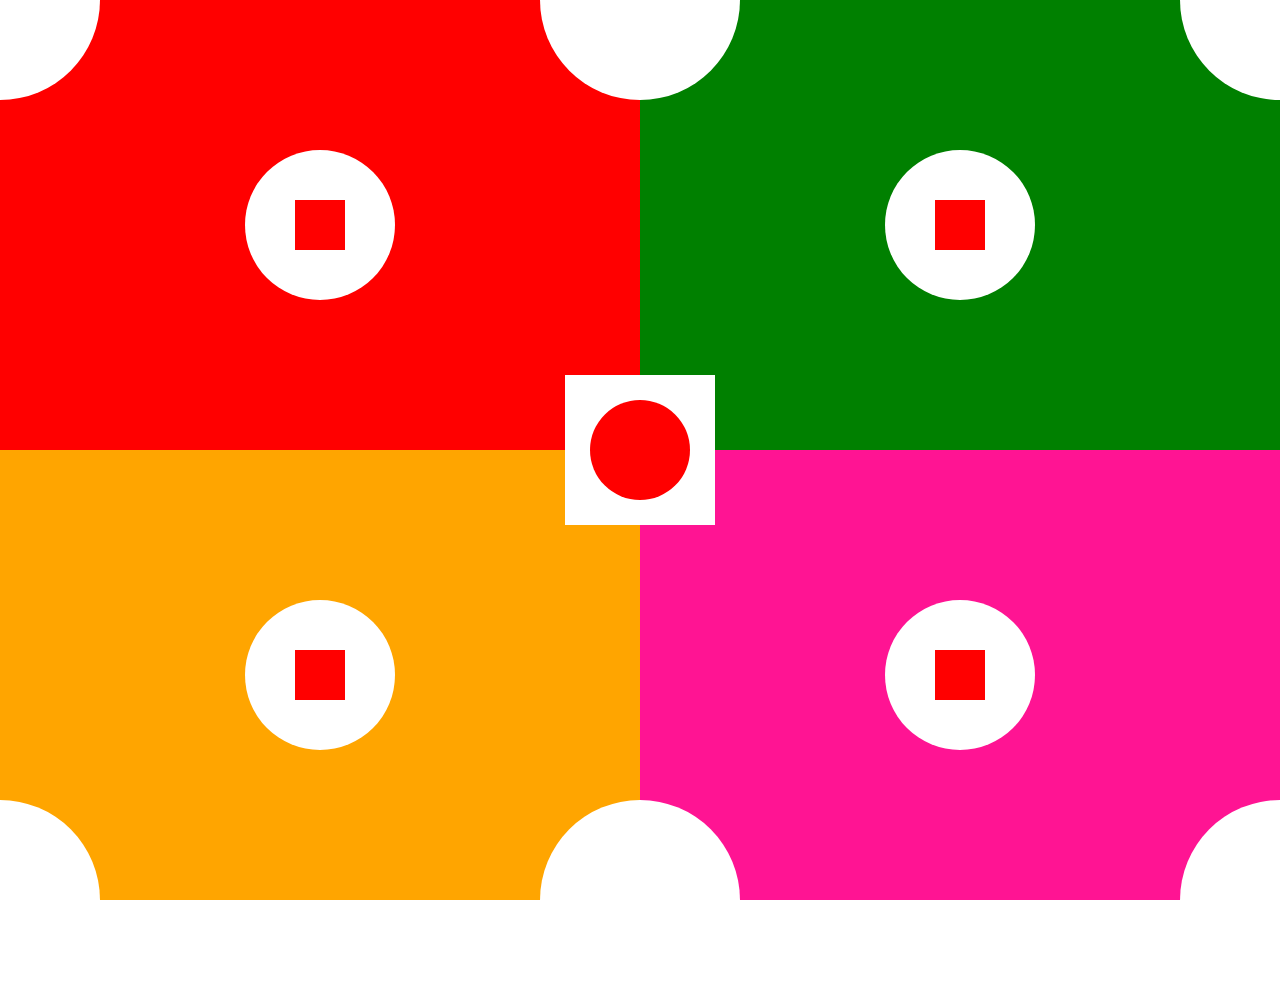
<file: 1_Case/index.html>
<!DOCTYPE html>
<html lang="en">
<head>
    <meta charset="UTF-8">
    <title>Case_01</title>
    <link rel="stylesheet" href="../assest/normalize.css">
    <link rel="stylesheet" href="../assest/Assignment_3_Style.css">

</head>
<body>
<section>
    <section id="Box1">
        <div id="circul8">
            <div id="Box6"></div>
        </div>
    </section>
    <section id="Box2">
        <div id="circul9">
            <div id="Box7"></div>
        </div>
    </section>
    <section id="Box3">
        <div id="circul10">
            <div id="Box8"></div>
        </div>
    </section>
    <section id="Box4">
        <div id="circul11">
            <div id="Box9"></div>
        </div>
    </section>
    <div id="Box5"></div>
    <div id="circul1"></div>
    <div id="circul2"></div>
    <div id="circul3"></div>
    <div id="circul4"></div>
    <div id="circul5"></div>
    <div id="circul6"></div>
    <div id="circul7"></div>
</section>
</body>
</html>
</file>
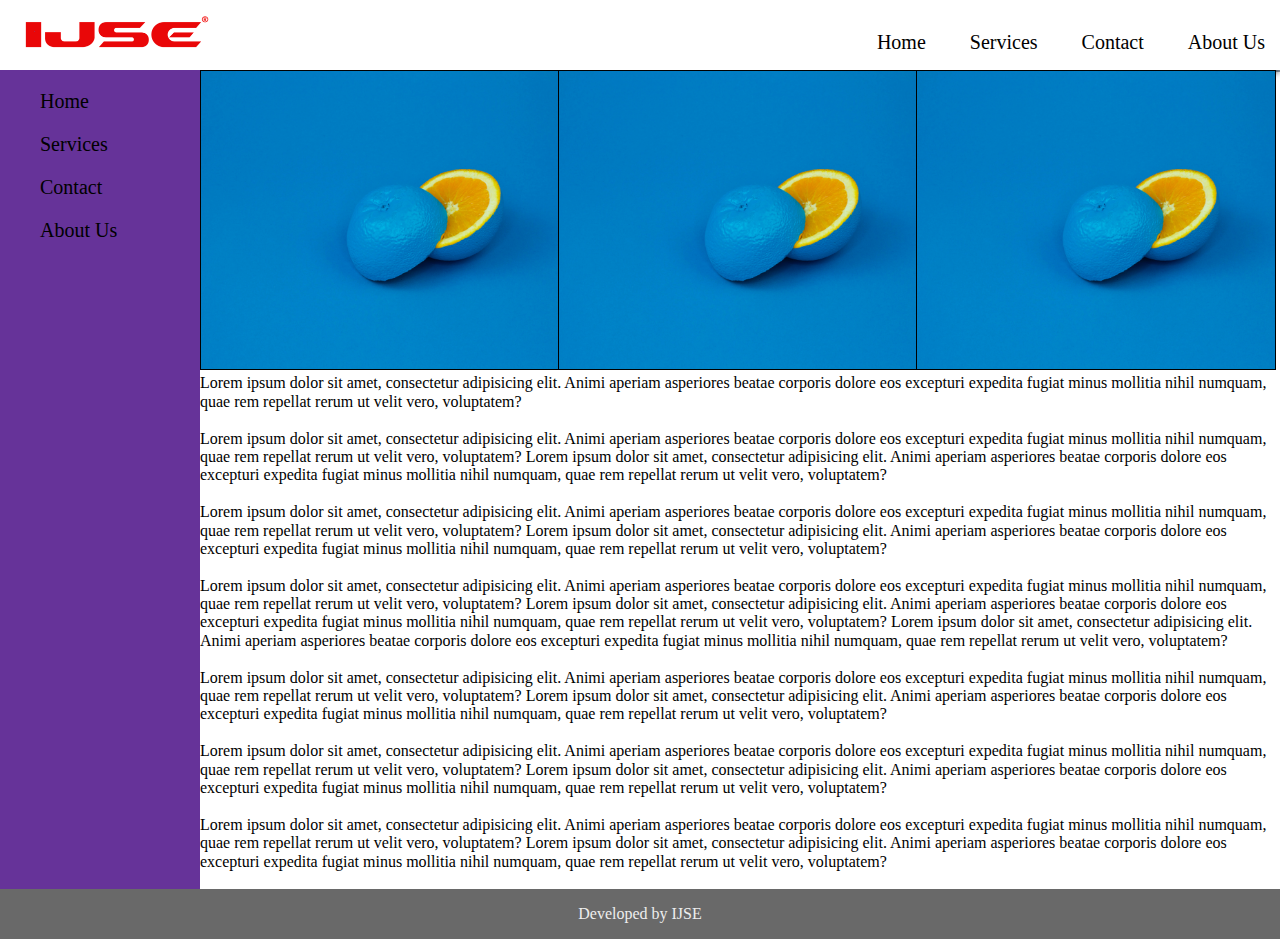
<file: 2_Case/index.html>
<!DOCTYPE html>
<html lang="en">
<head>
    <meta charset="UTF-8">
    <title>02 case</title>
    <link rel="stylesheet" href="assest/normalize.css">

    <style>
        header{
            position: relative;
            height: 70px;
            box-shadow: rgba(6, 24, 44, 0.4) 0px 0px 0px 2px,
            rgba(6, 24, 44, 0.65) 0px 4px 6px -1px,
            rgba(255, 255, 255, 0.08) 0px 1px 0px inset;
        }
        header>img{
            position: absolute;
            padding: 15px;
        }
        header>nav{
            position: absolute;
            width: fit-content;
            right: 0%;
            padding: 15px;
        }
        header>nav>dl>dd{
            display: inline;
        }
        main{
            position: relative;
        }
        main>aside{
            background: rebeccapurple;
            position: absolute;
            top: 0%;
            bottom: 0%;
            width: 200px;
        }
        main>aside>nav>dd{
            margin-left: 10px;
        }
        main>section{
            margin-left: 200px;
        }
        main>section>p{
            margin: 0%;
        }
        main>section>div>div{
            background-image: url("assest/image.jpg");
            margin-right: -6px;

            width: calc(100% / 3);
            height: 300px;
            border: 1px solid black;
            display: inline-block;
            box-sizing: border-box;
            background-size: cover;
        }
        footer{
            background: dimgray;
            height: 50px;
            width: 100%;
            position: relative;
        }
        footer>span{
            position: absolute;
            left: 0%;
            right: 0%;
            top: 0%;
            bottom: 0%;
            margin: auto;
            color: #eeeeee;
            width: fit-content;
            height: fit-content;
        }

        nav>dl>dd{
            font-size: 20px;
            margin: 20px 0 5px 40px;
        }
    </style>
</head>
<body>

<header>
    <img src="assest/Ijse_logo.png" width="200" alt="ijse logo" type="ijse logo">
    <nav>
        <dl>
            <dd>Home</dd>
            <dd>Services</dd>
            <dd>Contact</dd>
            <dd>About Us</dd>
        </dl>
    </nav>
</header>

<main>
    <aside>
        <nav>
            <dl>
                <dd>Home</dd>
                <dd>Services</dd>
                <dd>Contact</dd>
                <dd>About Us</dd>
            </dl>
        </nav>
    </aside>

    <section>
        <div>
            <div></div>
            <div></div>
            <div></div>
        </div>
        <p>
            Lorem ipsum dolor sit amet, consectetur adipisicing elit. Animi aperiam asperiores beatae corporis dolore eos excepturi expedita fugiat minus mollitia nihil numquam, quae rem repellat rerum ut velit vero, voluptatem?
            <br><br>
            Lorem ipsum dolor sit amet, consectetur adipisicing elit. Animi aperiam asperiores beatae corporis dolore eos excepturi expedita fugiat minus mollitia nihil numquam, quae rem repellat rerum ut velit vero, voluptatem?
            Lorem ipsum dolor sit amet, consectetur adipisicing elit. Animi aperiam asperiores beatae corporis dolore eos excepturi expedita fugiat minus mollitia nihil numquam, quae rem repellat rerum ut velit vero, voluptatem?

            <br><br>

            Lorem ipsum dolor sit amet, consectetur adipisicing elit. Animi aperiam asperiores beatae corporis dolore eos excepturi expedita fugiat minus mollitia nihil numquam, quae rem repellat rerum ut velit vero, voluptatem?
            Lorem ipsum dolor sit amet, consectetur adipisicing elit. Animi aperiam asperiores beatae corporis dolore eos excepturi expedita fugiat minus mollitia nihil numquam, quae rem repellat rerum ut velit vero, voluptatem?

            <br><br>

            Lorem ipsum dolor sit amet, consectetur adipisicing elit. Animi aperiam asperiores beatae corporis dolore eos excepturi expedita fugiat minus mollitia nihil numquam, quae rem repellat rerum ut velit vero, voluptatem?
            Lorem ipsum dolor sit amet, consectetur adipisicing elit. Animi aperiam asperiores beatae corporis dolore eos excepturi expedita fugiat minus mollitia nihil numquam, quae rem repellat rerum ut velit vero, voluptatem?
            Lorem ipsum dolor sit amet, consectetur adipisicing elit. Animi aperiam asperiores beatae corporis dolore eos excepturi expedita fugiat minus mollitia nihil numquam, quae rem repellat rerum ut velit vero, voluptatem?

            <br><br>

            Lorem ipsum dolor sit amet, consectetur adipisicing elit. Animi aperiam asperiores beatae corporis dolore eos excepturi expedita fugiat minus mollitia nihil numquam, quae rem repellat rerum ut velit vero, voluptatem?
            Lorem ipsum dolor sit amet, consectetur adipisicing elit. Animi aperiam asperiores beatae corporis dolore eos excepturi expedita fugiat minus mollitia nihil numquam, quae rem repellat rerum ut velit vero, voluptatem?

            <br><br>

            Lorem ipsum dolor sit amet, consectetur adipisicing elit. Animi aperiam asperiores beatae corporis dolore eos excepturi expedita fugiat minus mollitia nihil numquam, quae rem repellat rerum ut velit vero, voluptatem?
            Lorem ipsum dolor sit amet, consectetur adipisicing elit. Animi aperiam asperiores beatae corporis dolore eos excepturi expedita fugiat minus mollitia nihil numquam, quae rem repellat rerum ut velit vero, voluptatem?

            <br><br>

            Lorem ipsum dolor sit amet, consectetur adipisicing elit. Animi aperiam asperiores beatae corporis dolore eos excepturi expedita fugiat minus mollitia nihil numquam, quae rem repellat rerum ut velit vero, voluptatem?
            Lorem ipsum dolor sit amet, consectetur adipisicing elit. Animi aperiam asperiores beatae corporis dolore eos excepturi expedita fugiat minus mollitia nihil numquam, quae rem repellat rerum ut velit vero, voluptatem?

            <br><br>
        </p>
    </section>
</main>

<footer>
    <span>Developed by IJSE</span>
</footer>
<!--<div id="nav"><i class="fa-solid fa-house"></i></div>-->


<!--<script src="assets/fontAwesome/js/all.min.js"></script>-->
</body>
</html>
</file>
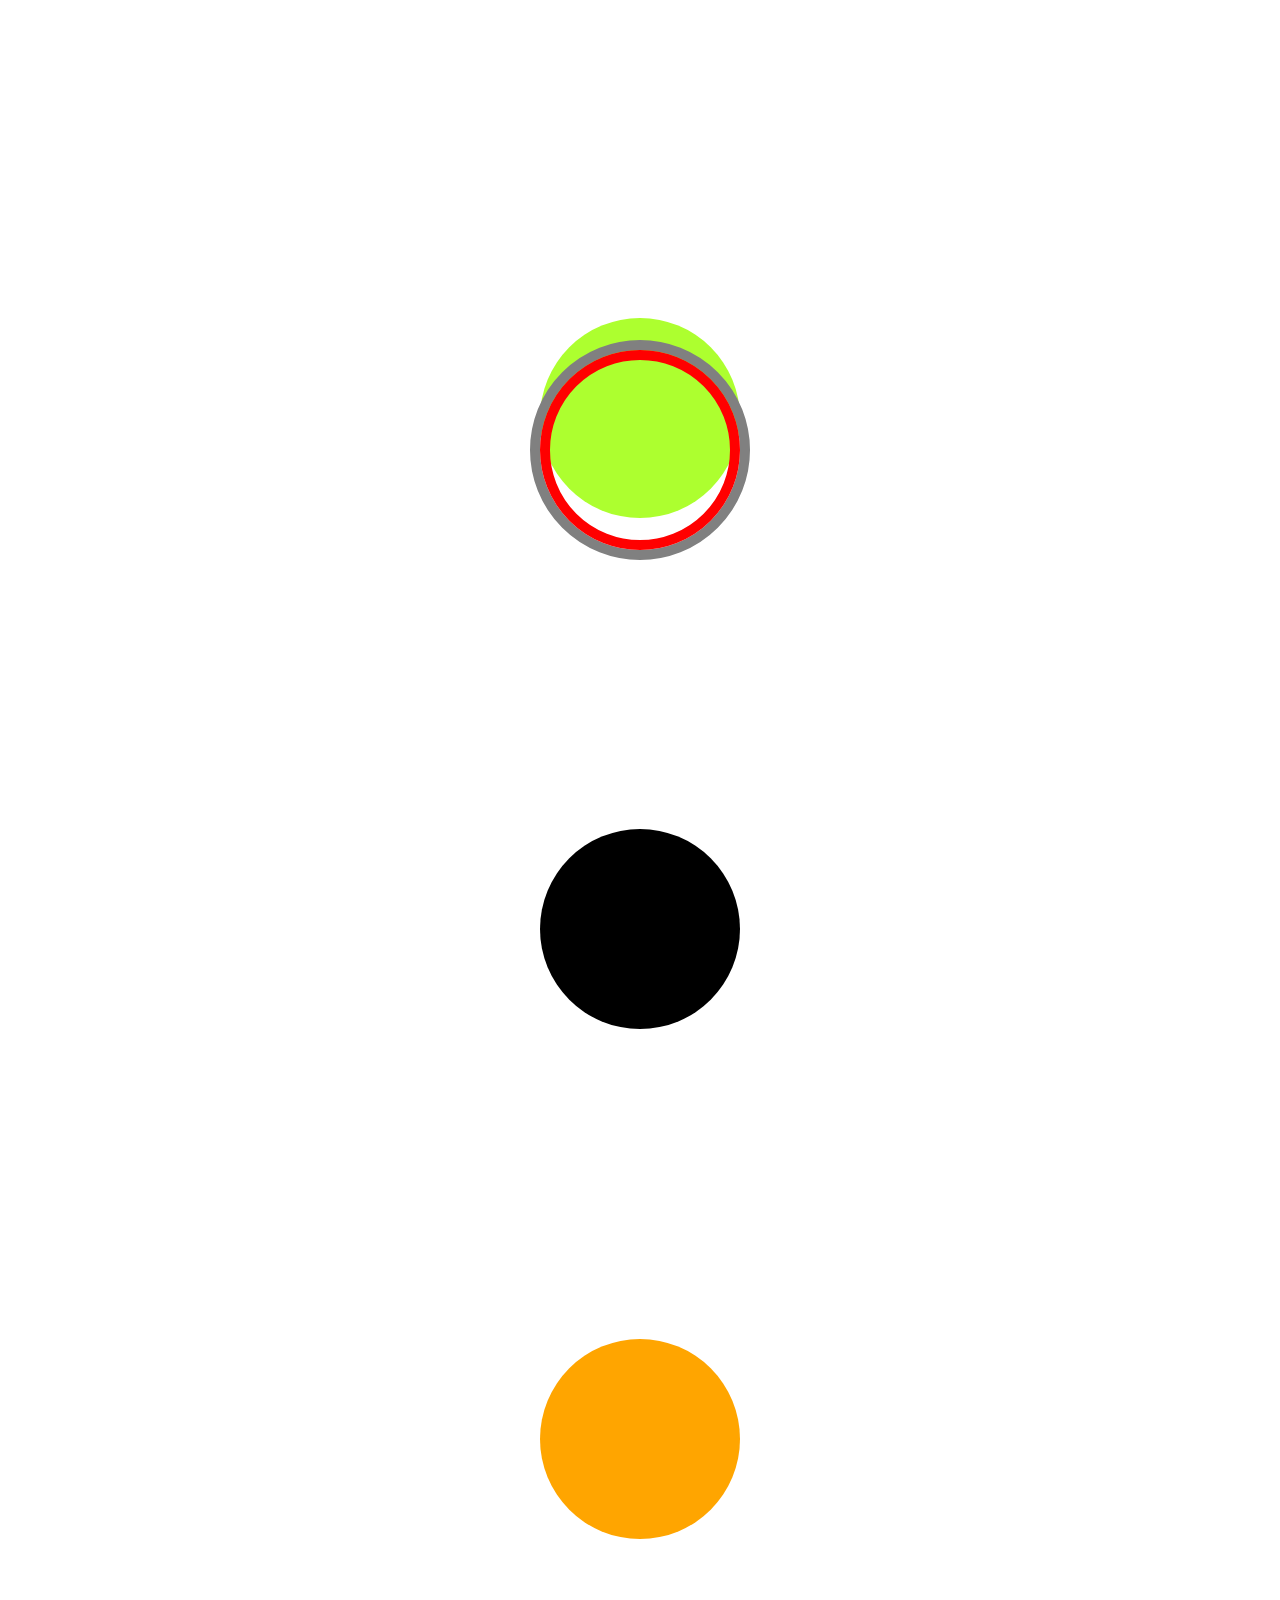
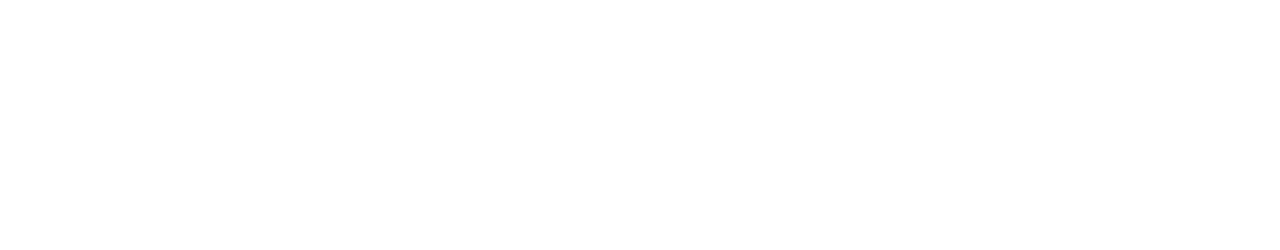
<file: 3_Case/index.html>
<!DOCTYPE html>
<html lang="en">
<head>
    <meta charset="UTF-8">
    <title>Case 03</title>
  <link rel="stylesheet" href="assest/css.css">
</head>
<body>
<div id="frame">
    <div></div>
</div>
<section>
    <div></div>
    <div></div>
    <div></div>
</section>
</body>
</html>
</file>
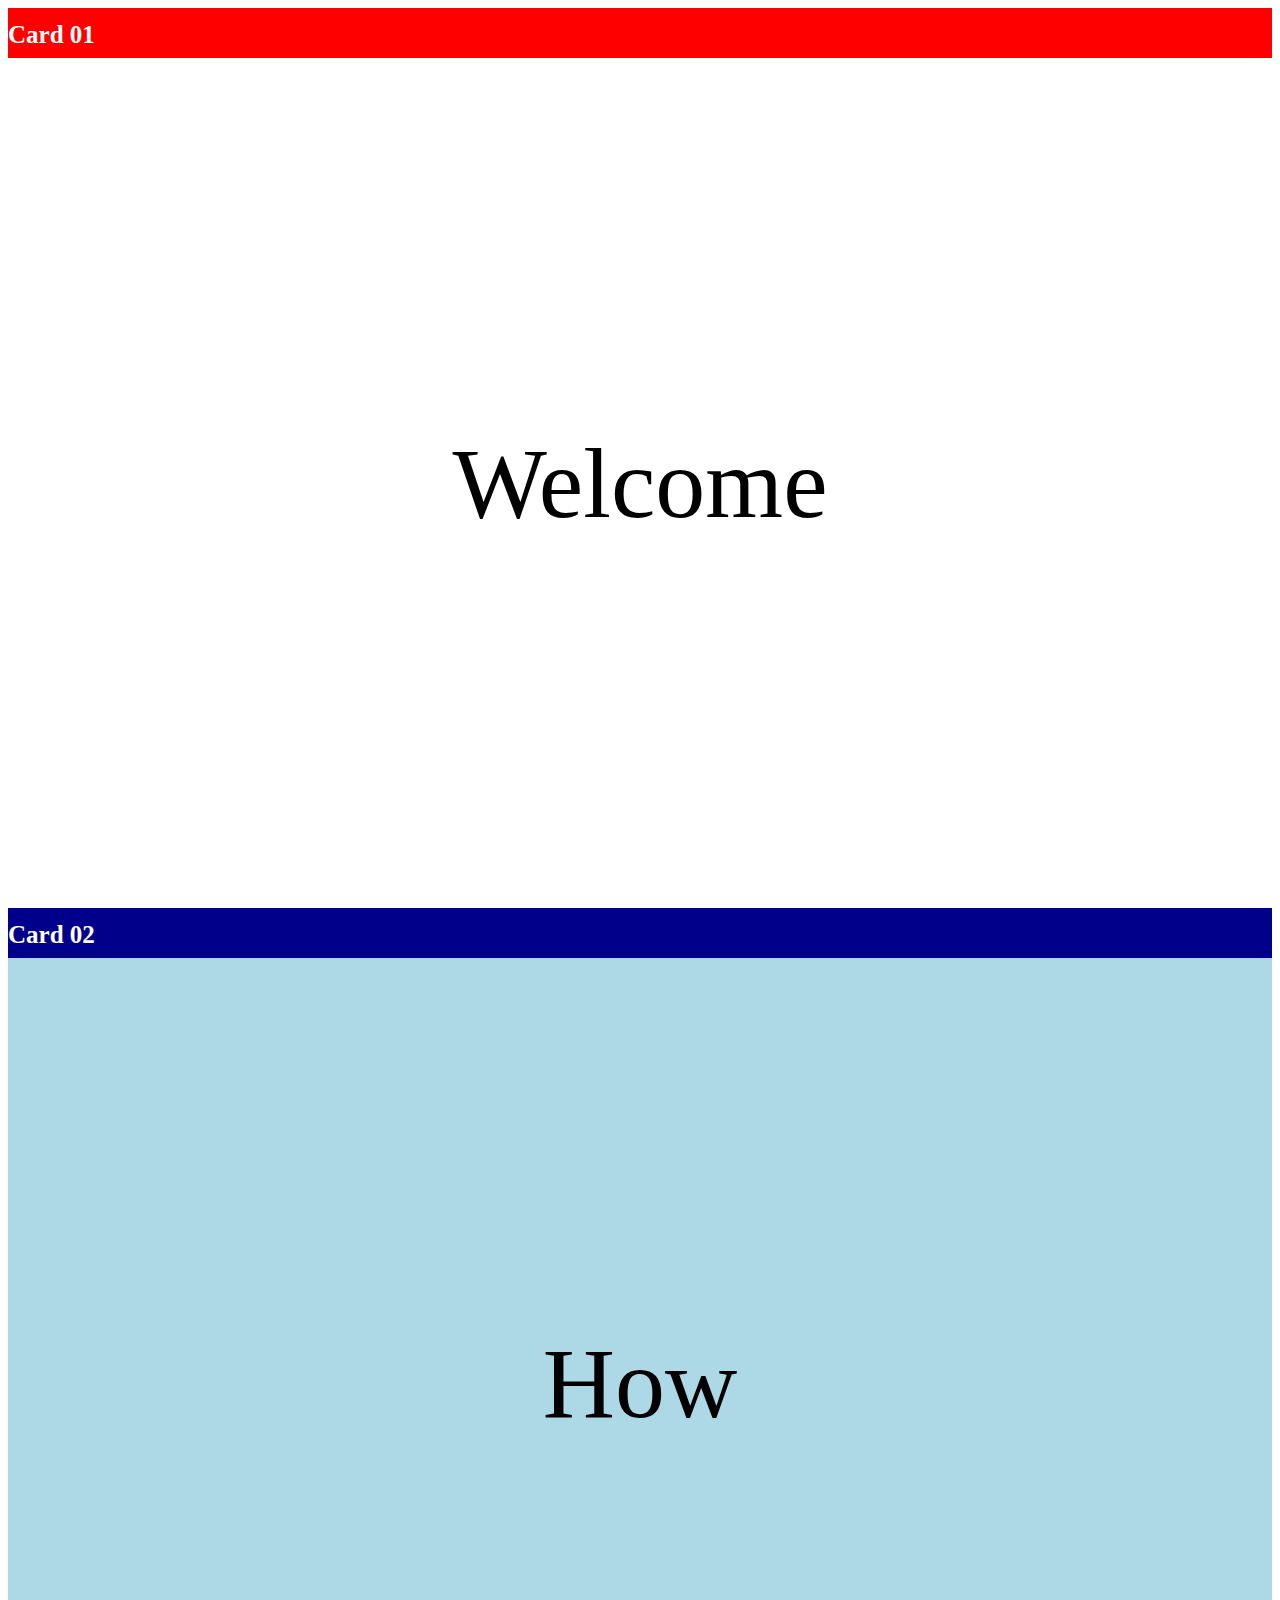
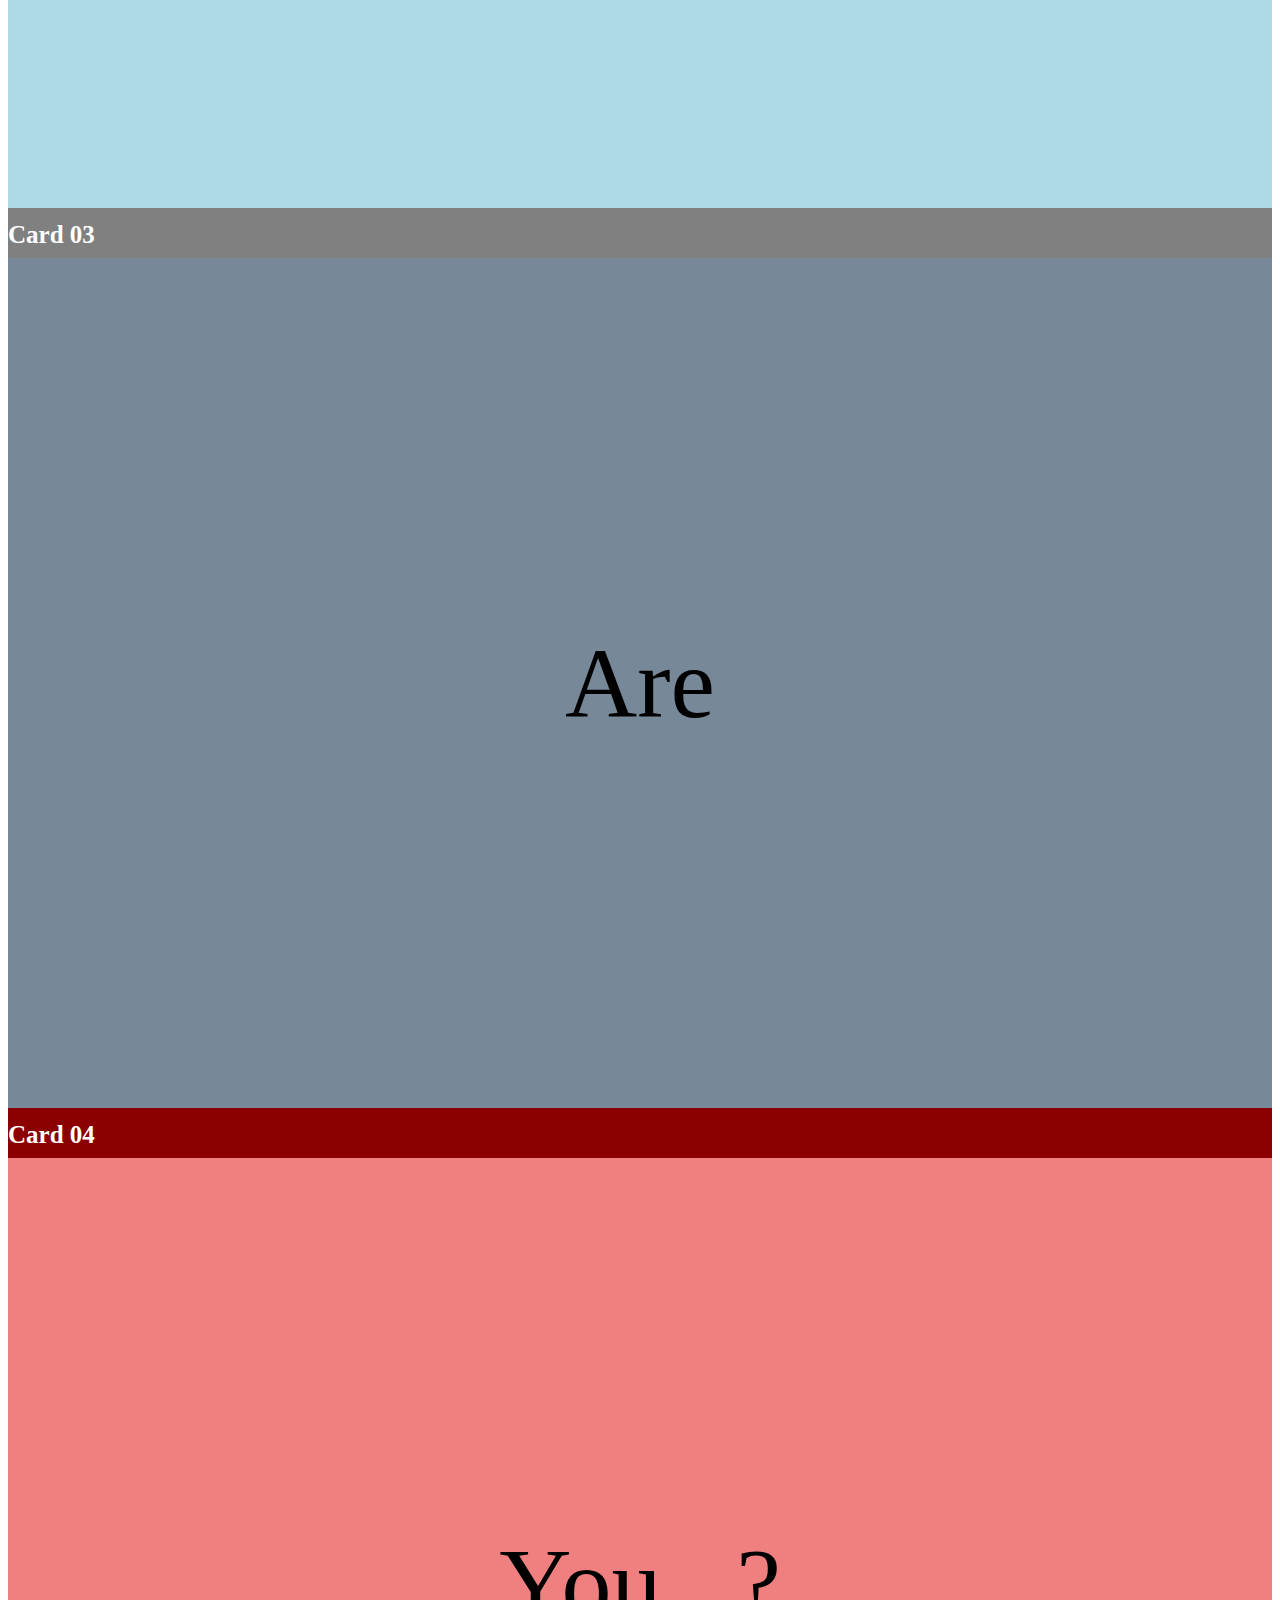
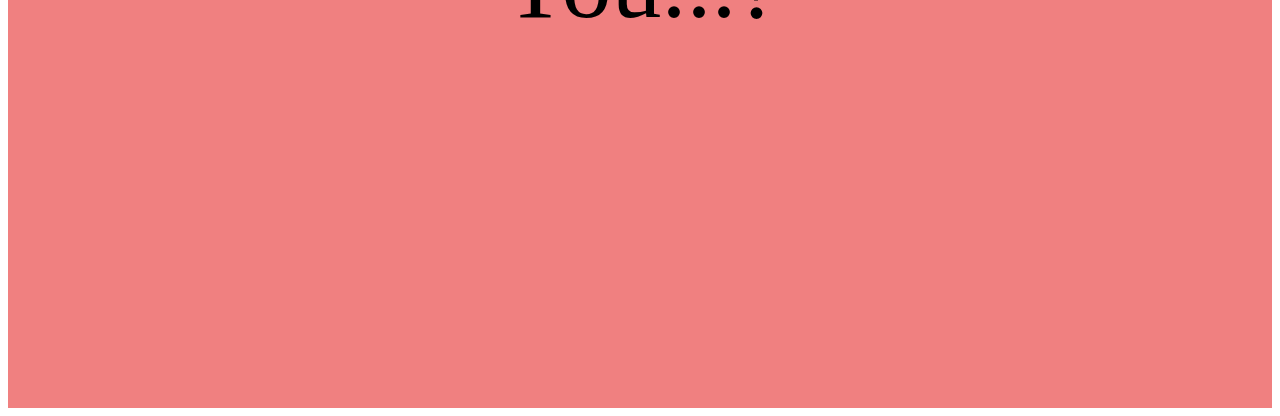
<file: 4_Case/index.html>
<!DOCTYPE html>
<html lang="en">
<head>
    <meta charset="UTF-8">
    <title>Case 04</title>
  <link rel="stylesheet" href="assest/css.css">

</head>
<body>
<section>
  <div class="ch"><!--Card Header-->
    <span>Card 01</span>
  </div>

  <div><!--Card Body-->
    <span>Welcome</span>
  </div>
</section>

<section>
  <div class="ch"><!--Card Header-->
    <span>Card 02</span>
  </div>

  <div><!--Card Body-->
    <span>How</span>
  </div>
</section>

<section>
  <div class="ch"><!--Card Header-->
    <span>Card 03</span>
  </div>

  <div><!--Card Body-->
    <span>Are</span>
  </div>
</section>

<section>
  <div class="ch"><!--Card Header-->
    <span>Card 04</span>
  </div>

  <div><!--Card Body-->
    <span>You...?</span>
  </div>
</section>
</body>
</html>
</file>
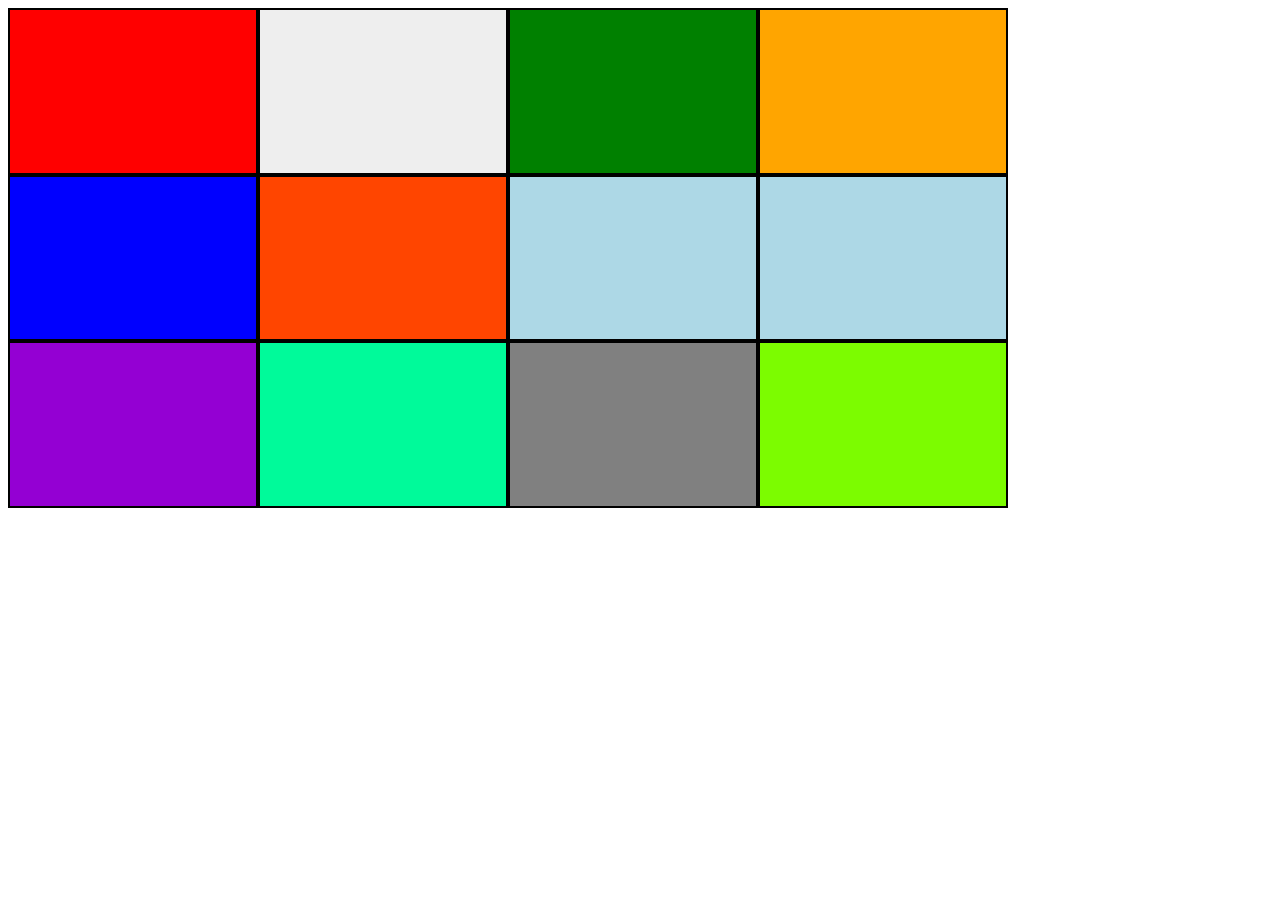
<file: 5_Case/index.html>
<!DOCTYPE html>
<html lang="en">
<head>
    <meta charset="UTF-8">
    <title>Case 5</title>

  <style>
    body>div{
      width: 1000px;
      height: 500px;
      display: grid;
      grid-template-columns: repeat(4,1fr);
      grid-template-rows: repeat(3,1fr);
    }

    body>div>div{
      border: 2px solid black;
      background-color: deepskyblue;
    }

    div:nth-child(1){
      background-color: red;
    }

    div:nth-child(2){
      background-color: #eeeeee;
    }

    div:nth-child(3){
      background-color: green;
    }

    div:nth-child(4){
      background-color: orange;
    }

    div:nth-child(5){
      background-color: blue;
    }

    div:nth-child(6){
      background-color: orangered;
    }

    div:nth-child(7){
      background-color: lightblue;
    }

    div:nth-child(8){
      background-color: lightblue;
    }

    div:nth-child(9){
      background-color: darkviolet;
    }

    div:nth-child(10){
      background-color: mediumspringgreen;
    }

    div:nth-child(11){
      background-color: grey;
    }

    div:nth-child(12){
      background-color: lawngreen;
    }


  </style>

</head>
<body>
<div>
  <div></div>
  <div></div>
  <div></div>
  <div></div>
  <div></div>
  <div></div>
  <div></div>
  <div></div>
  <div></div>
  <div></div>
  <div></div>
  <div></div>

</div>
</body>
</html>
</file>
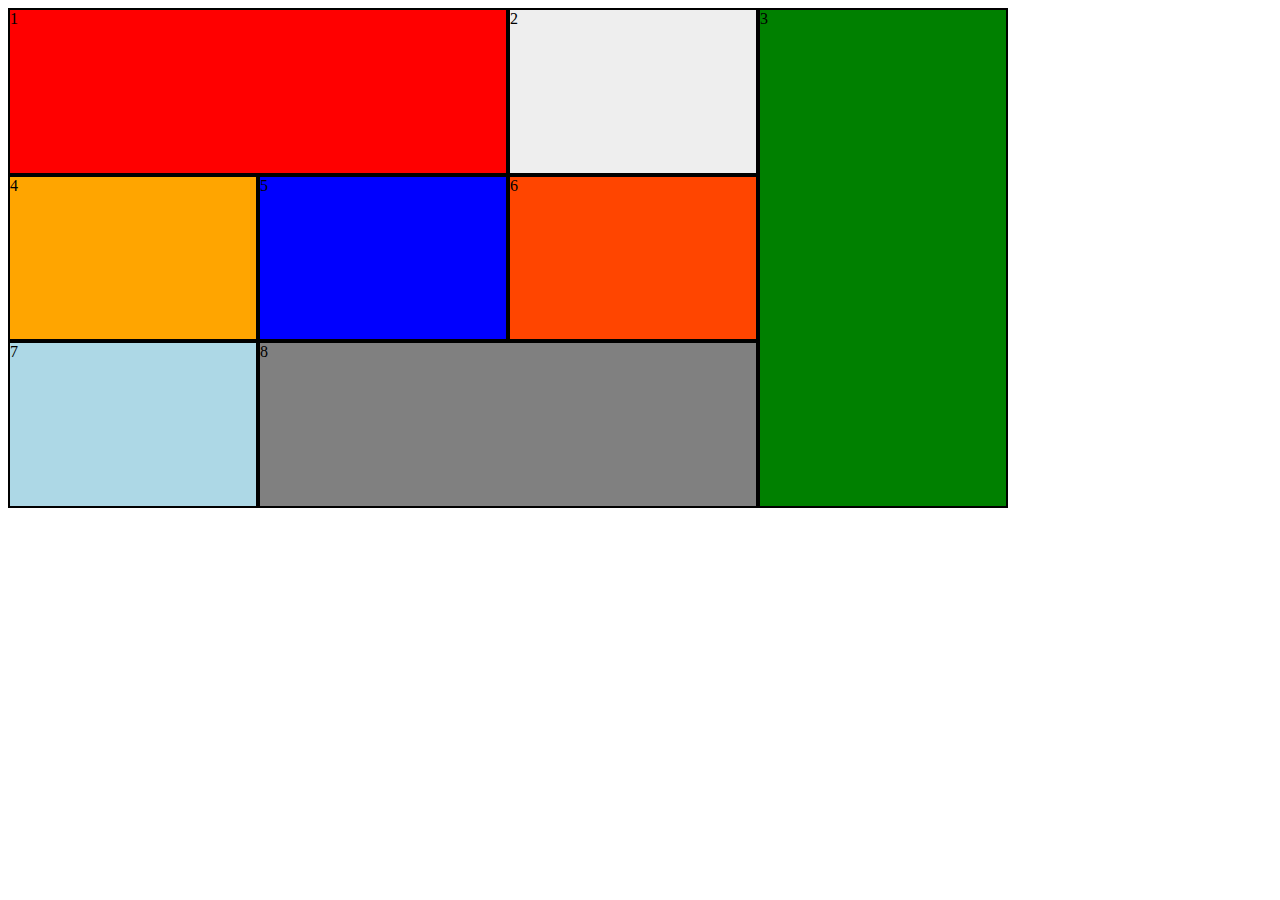
<file: 6_Case/index.html>
<!DOCTYPE html>
<html lang="en">
<head>
    <meta charset="UTF-8">
    <title>Case 5</title>

  <style>
    body>div{
      width: 1000px;
      height: 500px;
      display: grid;
      grid-template-columns: repeat(4,1fr);
      grid-template-rows: repeat(3,1fr);
    }

    body>div>div{
      border: 2px solid black;
      background-color: deepskyblue;
    }

    div:nth-child(1){
      background-color: red;
      grid-column: 1/3;
    }

    div:nth-child(2){
      background-color: #eeeeee;
    }

    div:nth-child(3){
      background-color: green;
      grid-row: 1/4;
      grid-column: 4/5;
    }

    div:nth-child(4){
      background-color: orange;
    }

    div:nth-child(5){
      background-color: blue;
    }

    div:nth-child(6){
      background-color: orangered;
    }

    div:nth-child(7){
      background-color: lightblue;
    }

    div:nth-child(8){
      background-color: grey;
      grid-column: 2/4;

    }


  </style>

</head>
<body>
<div>
  <div>1</div>
  <div>2</div>
  <div>3</div>
  <div>4</div>

  <div>5</div>
  <div>6</div>
  <div>7</div>
  <div>8</div>

</div>
</body>
</html>
</file>
<file: assest/Assignment_3_Style.css>
div{
    position: relative;
}

#Box1{
    background: red;
    width: 50%;
    height: 50%;
    position: absolute;
}

#Box2{
    background: green;
    width: 50%;
    height: 50%;
    position: absolute;
    right: 0;
}

#Box3{
    background: orange;
    width: 50%;
    height: 50%;
    position: absolute;
    bottom: 0;
}

#Box4{
    background: deeppink;
    width: 50%;
    height: 50%;
    position: absolute;
    right: 0;
    bottom: 0;
}

#Box5{
    background: white;
    width: 150px;
    height: 150px;
    position: absolute;
    right: calc(50% - 75px);
    bottom: calc(50% - 75px);
}

#circul1{
    background: red;
    width: 100px;
    height: 100px;
    border-radius: 100%;
    position: absolute;
    right: calc(50% - 50px);
    bottom: calc(50% - 50px);
}

#circul2{
    background: white;
    width: 200px;
    height: 200px;
    border-radius: 100%;
    position: absolute;
    right: calc(0% - 100px);
    bottom: calc(0% - 100px);
}

#circul3{
    background: white;
    width: 200px;
    height: 200px;
    border-radius: 100%;
    position: absolute;
    right: calc(100% - 100px);
    bottom: calc(100% - 100px);
}

#circul4{
    background: white;
    width: 200px;
    height: 200px;
    border-radius: 100%;
    position: absolute;
    right: calc(0% - 100px);
    bottom: calc(100% - 100px);
}

#circul5{
    background: white;
    width: 200px;
    height: 200px;
    border-radius: 100%;
    position: absolute;
    right: calc(100% - 100px);
    bottom: calc(0% - 100px);
}

#circul6{
    background: white;
    width: 200px;
    height: 200px;
    border-radius: 100%;
    position: absolute;
    right: calc(50% - 100px);
    bottom: calc(0% - 100px);
}

#circul7{
    background: white;
    width: 200px;
    height: 200px;
    border-radius: 100%;
    position: absolute;
    right: calc(50% - 100px);
    bottom: calc(100% - 100px);
}

#circul8{
    background: white;
    width: 150px;
    height: 150px;
    border-radius: 50%;
    position: absolute;
    right: calc(50% - 75px);
    bottom: calc(50% - 75px);
}

#circul9{
    background: white;
    width: 150px;
    height: 150px;
    border-radius: 50%;
    position: absolute;
    right: calc(50% - 75px);
    bottom: calc(50% - 75px);
}

#circul10{
    background: white;
    width: 150px;
    height: 150px;
    border-radius: 50%;
    position: absolute;
    right: calc(50% - 75px);
    bottom: calc(50% - 75px);
}

#circul11{
    background: white;
    width: 150px;
    height: 150px;
    border-radius: 50%;
    position: absolute;
    right: calc(50% - 75px);
    bottom: calc(50% - 75px);
}

#Box6{
    background: red;
    width: 50px;
    height: 50px;
    position: absolute;
    right: calc(50% - 25px);
    bottom: calc(50% - 25px);
}

#Box7{
    background: red;
    width: 50px;
    height: 50px;
    position: absolute;
    right: calc(50% - 25px);
    bottom: calc(50% - 25px);
}

#Box8{
    background: red;
    width: 50px;
    height: 50px;
    position: absolute;
    right: calc(50% - 25px);
    bottom: calc(50% - 25px);
}

#Box9{
    background: red;
    width: 50px;
    height: 50px;
    position: absolute;
    right: calc(50% - 25px);
    bottom: calc(50% - 25px);
}

body{
    overflow: hidden;
}
</file>
<file: 3_Case/assest/css.css>
#frame{
    width: 200px;
    aspect-ratio: 1/1;
    border: 10px solid grey;
    border-radius: 100%;

    position: fixed;
    right: 0;
    bottom: 0;
    left: 0;
    top: 0;
    margin: auto;
    z-index: 9999;

}

#frame>div{
    width: calc(100% - 20px);
    aspect-ratio: 1/1;
    border: 10px solid red;
    border-radius: 100%;

    position: absolute;
    right: 0;
    bottom: 0;
    left: 0;
    top: 0;
    margin: auto;

}

section{
    position: absolute;
    width: fit-content;
    left: 0;
    right: 0;
    margin: auto;
}

section>div{
    width: 200px;
    aspect-ratio: 1/1;
    background-color: orange;
    border-radius: 100%;

    /*margin-top: 315.4px;
    margin-bottom: 315.4px;*/

    margin: 310.4px 0px;
}

section>div:nth-child(1){
    background-color: greenyellow;
}

section>div:nth-child(2){
    background-color: black;
}

section>div:nth-child(3){
    background-color: orange;
}
</file>
<file: 4_Case/assest/css.css>
section>div:nth-child(1){
    height: 50px;
    /*position: relative;*/
    color: white;
}

section>div:nth-child(1)>span{
    height: 50%;
    position: absolute;
    top: 0;
    bottom: 0;
    margin: auto;
    font-weight: bold;
    font-size: 25px;
}

section>div:nth-child(2){
    height: calc(100vh - 50px);
    position: relative;
}

section>div:nth-child(2)>span{
    width: fit-content;
    height: fit-content;
    position: absolute;
    top: 0;
    bottom: 0;
    right: 0;
    left: 0;
    margin: auto;
    font-size: 100px;
}

section:nth-child(1)>div:first-child{
    background-color: red;
}

section:nth-child(1)>div:nth-child(2){
    background-color: white;
}

section:nth-child(2)>div:first-child{
    background-color: darkblue;
}

section:nth-child(2)>div:nth-child(2){
    background-color: lightblue;
}

section:nth-child(3)>div:first-child{
    background-color: grey;
}

section:nth-child(3)>div:nth-child(2){
    background-color: lightslategrey;
}

section:nth-child(4)>div:first-child{
    background-color: darkred;
}

section:nth-child(4)>div:nth-child(2){
    background-color: lightcoral;
}

/*
section{
    position: sticky;
    top: 0;
}*/

.ch{
    position: sticky;
    top: 0;
    z-index: 9999;
}
</file>
